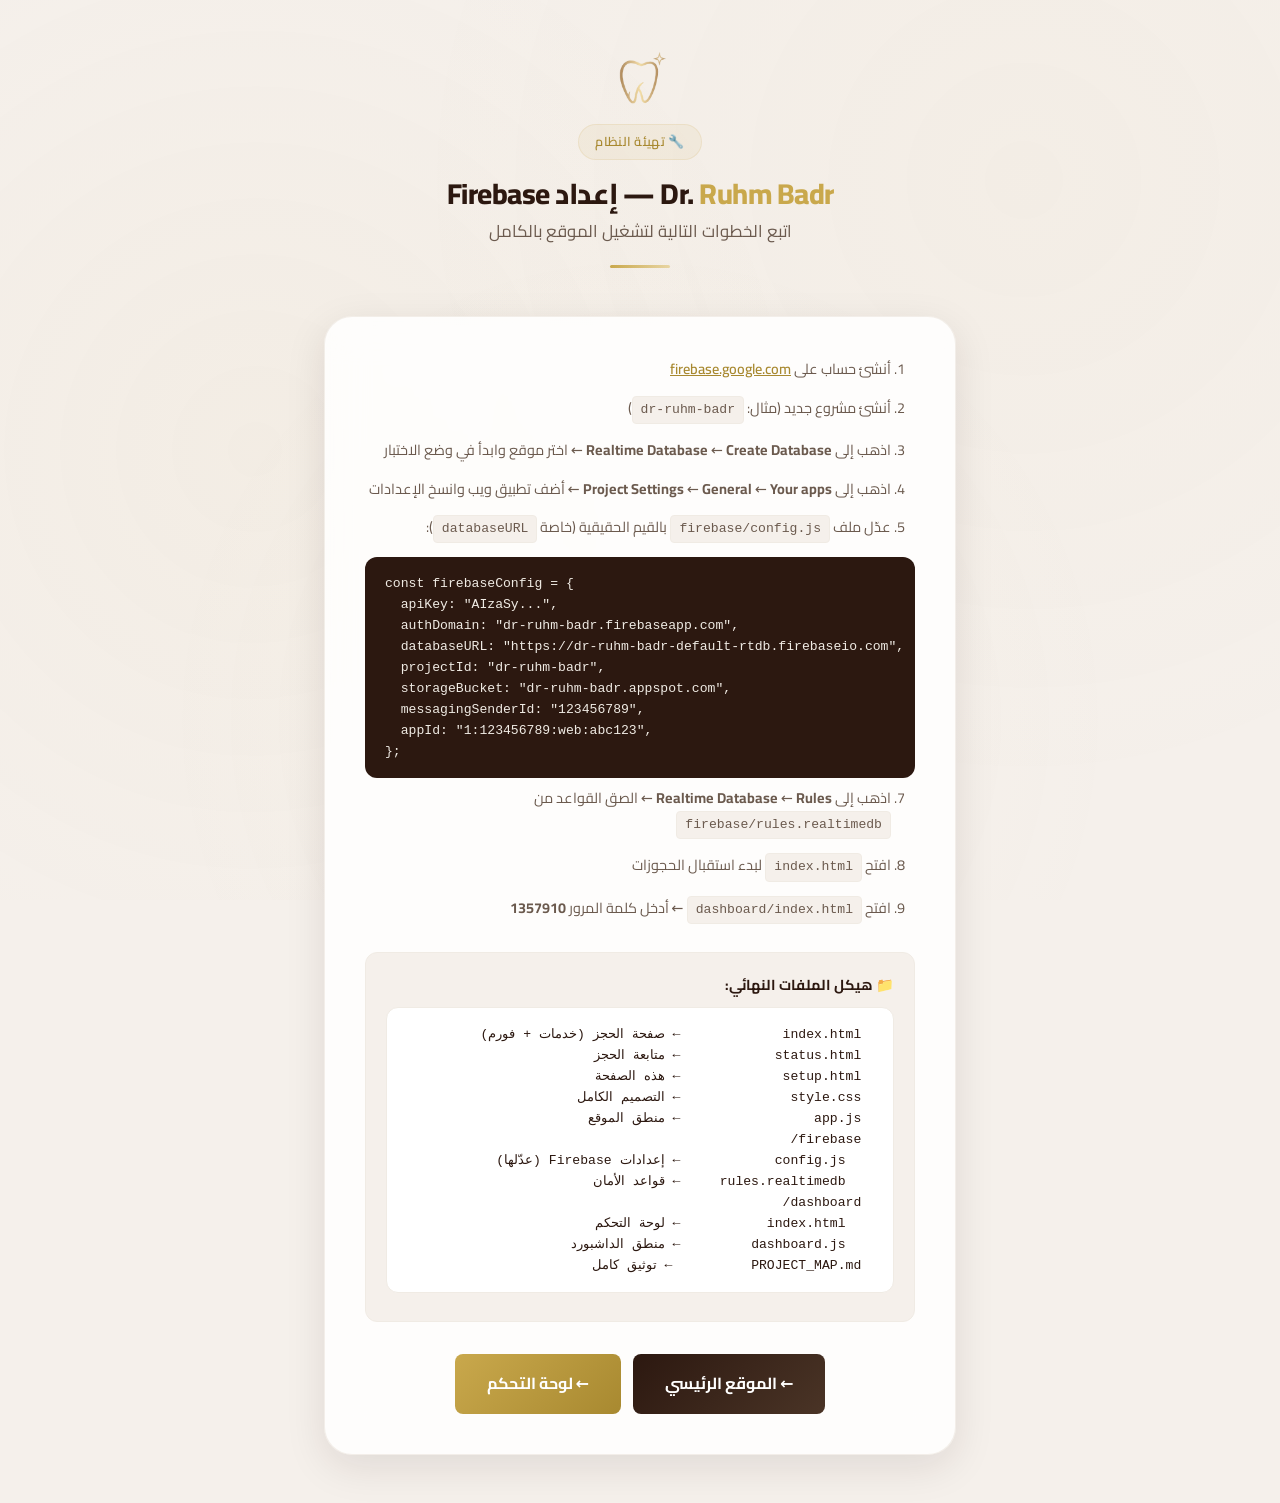
<file: setup.html>
<!DOCTYPE html>
<html lang="ar" dir="rtl">
<head>
  <meta charset="UTF-8">
  <meta name="viewport" content="width=device-width, initial-scale=1.0">
  <title>تهيئة Firebase - Dr. Ruhm Badr</title>
  <link href="https://fonts.googleapis.com/css2?family=Cairo:wght@400;500;600;700;800&display=swap" rel="stylesheet">

  <link rel="stylesheet" href="style.css">
  <style>
    ol { padding-right: 24px; }
    li { margin-bottom: 14px; font-size: 0.9rem; line-height: 1.7; color: var(--text-secondary); }
    code {
      background: var(--bg);
      padding: 2px 8px;
      border-radius: 4px;
      font-size: 0.82rem;
      direction: ltr;
      display: inline-block;
      border: 1px solid var(--border-light);
    }
    pre {
      background: var(--text-primary);
      color: #f0ebe4;
      padding: 16px 20px;
      border-radius: 12px;
      font-size: 0.82rem;
      direction: ltr;
      text-align: left;
      overflow-x: auto;
      margin: 8px 0;
      line-height: 1.6;
    }
  </style>
</head>
<body>
  <div class="page-wrap bg-pattern">
    <div class="page-content" style="max-width:680px;">
      <header class="site-header">
        <div style="margin-bottom:12px;">
          <img src="logo.png"
               alt="Dr. Ruhm Badr" style="height:56px;width:auto;">
        </div>
        <div class="badge">🔧 تهيئة النظام</div>
        <h1 style="font-size:1.8rem;">Dr. <span class="gold">Ruhm Badr</span> — إعداد Firebase</h1>
        <p class="subtitle">اتبع الخطوات التالية لتشغيل الموقع بالكامل</p>
        <div class="divider"></div>
      </header>

      <div class="glass-card-premium" style="padding:40px;">
        <ol>
          <li>أنشئ حساب على <a href="https://firebase.google.com" target="_blank" style="color:var(--gold-dark);font-weight:600;">firebase.google.com</a></li>
          <li>أنشئ مشروع جديد (مثال: <code>dr-ruhm-badr</code>)</li>
          <li>اذهب إلى <strong>Realtime Database</strong> ← <strong>Create Database</strong> ← اختر موقع وابدأ في وضع الاختبار</li>
          <li>اذهب إلى <strong>Project Settings</strong> ← <strong>General</strong> ← <strong>Your apps</strong> ← أضف تطبيق ويب وانسخ الإعدادات</li>
          <li>عدّل ملف <code>firebase/config.js</code> بالقيم الحقيقية (خاصة <code>databaseURL</code>):</li>
        </ol>

        <pre>const firebaseConfig = {
  apiKey: "AIzaSy...",
  authDomain: "dr-ruhm-badr.firebaseapp.com",
  databaseURL: "https://dr-ruhm-badr-default-rtdb.firebaseio.com",
  projectId: "dr-ruhm-badr",
  storageBucket: "dr-ruhm-badr.appspot.com",
  messagingSenderId: "123456789",
  appId: "1:123456789:web:abc123",
};</pre>

        <ol start="7">
          <li>اذهب إلى <strong>Realtime Database</strong> ← <strong>Rules</strong> ← الصق القواعد من <code>firebase/rules.realtimedb</code></li>
          <li>افتح <code>index.html</code> لبدء استقبال الحجوزات</li>
          <li>افتح <code>dashboard/index.html</code> ← أدخل كلمة المرور <strong>1357910</strong></li>
        </ol>

        <div style="margin-top:28px;padding:20px;background:var(--bg);border-radius:12px;border:1px solid var(--border-light);">
          <p style="font-weight:700;margin-bottom:10px;font-size:0.9rem;">📁 هيكل الملفات النهائي:</p>
          <pre style="background:var(--surface);color:var(--text-primary);border:1px solid var(--border-light);padding:16px;font-size:0.82rem;direction:rtl;text-align:right;">
  index.html             ← صفحة الحجز (خدمات + فورم)
  status.html            ← متابعة الحجز
  setup.html             ← هذه الصفحة
  style.css              ← التصميم الكامل
  app.js                 ← منطق الموقع
  firebase/
    config.js            ← إعدادات Firebase (عدّلها)
    rules.realtimedb     ← قواعد الأمان
  dashboard/
    index.html           ← لوحة التحكم
    dashboard.js         ← منطق الداشبورد
  PROJECT_MAP.md          ← توثيق كامل</pre>
        </div>

        <div style="text-align:center;margin-top:32px;display:flex;gap:12px;justify-content:center;flex-wrap:wrap;">
          <a href="index.html" class="btn btn-primary">← الموقع الرئيسي</a>
          <a href="dashboard/index.html" class="btn btn-gold">← لوحة التحكم</a>
        </div>
      </div>
    </div>
  </div>
</body>
</html>
</file>
<file: style.css>
/* ============================================================
   Dr. Ruhm Badr — Premium Design System
   Warm gold neon · Coffee-white palette · Apple-inspired
   ============================================================ */

:root {
  --bg: #F5F0EB;
  --bg-light: #FAF7F4;
  --surface: #FFFFFF;
  --surface-hover: #FDFBF9;
  --border: #E8E0D6;
  --border-light: #F0EBE4;

  --text-primary: #2C1810;
  --text-secondary: #6B5A4E;
  --text-muted: #A89888;

  --gold: #C9A84C;
  --gold-light: #E8D5A3;
  --gold-dark: #A88930;
  --gold-glow: rgba(201, 168, 76, 0.25);
  --gold-subtle: rgba(201, 168, 76, 0.08);

  --shadow-sm: 0 1px 3px rgba(44, 24, 16, 0.06);
  --shadow-md: 0 4px 16px rgba(44, 24, 16, 0.08);
  --shadow-lg: 0 12px 40px rgba(44, 24, 16, 0.1);
  --shadow-xl: 0 24px 60px rgba(44, 24, 16, 0.12);

  --radius-sm: 8px;
  --radius-md: 14px;
  --radius-lg: 20px;
  --radius-xl: 28px;

  --font: 'Cairo', system-ui, -apple-system, sans-serif;
  --transition: 0.35s cubic-bezier(0.22, 1, 0.36, 1);
}

* { margin: 0; padding: 0; box-sizing: border-box; }

html { scroll-behavior: smooth; }

body {
  font-family: var(--font);
  background: var(--bg);
  color: var(--text-primary);
  min-height: 100vh;
  line-height: 1.7;
  direction: rtl;
  -webkit-font-smoothing: antialiased;
}

/* ── Premium Animations ── */

@keyframes gold-pulse {
  0%, 100% {
    box-shadow: 0 0 8px var(--gold-glow), 0 0 16px var(--gold-glow);
  }
  50% {
    box-shadow: 0 0 16px var(--gold-glow), 0 0 32px rgba(201, 168, 76, 0.35), 0 0 48px rgba(201, 168, 76, 0.15);
  }
}

@keyframes gold-glow-text {
  0%, 100% {
    text-shadow: 0 0 8px rgba(201, 168, 76, 0.3);
  }
  50% {
    text-shadow: 0 0 16px rgba(201, 168, 76, 0.5), 0 0 32px rgba(201, 168, 76, 0.2);
  }
}

@keyframes shimmer {
  0% { background-position: -200% center; }
  100% { background-position: 200% center; }
}

@keyframes fade-up {
  from { opacity: 0; transform: translateY(24px); }
  to { opacity: 1; transform: translateY(0); }
}

@keyframes fade-in {
  from { opacity: 0; }
  to { opacity: 1; }
}

@keyframes scale-in {
  from { opacity: 0; transform: scale(0.92); }
  to { opacity: 1; transform: scale(1); }
}

@keyframes slide-right {
  from { opacity: 0; transform: translateX(-20px); }
  to { opacity: 1; transform: translateX(0); }
}

@keyframes float-subtle {
  0%, 100% { transform: translateY(0); }
  50% { transform: translateY(-6px); }
}

.gold-glow {
  animation: gold-pulse 3s ease-in-out infinite;
}

.gold-text-glow {
  animation: gold-glow-text 3s ease-in-out infinite;
}

.float-element {
  animation: float-subtle 4s ease-in-out infinite;
}

/* ── Background Pattern ── */

.bg-pattern {
  position: relative;
}

.bg-pattern::before {
  content: '';
  position: fixed;
  inset: 0;
  background-image:
    radial-gradient(circle at 20% 50%, rgba(201, 168, 76, 0.04) 0%, transparent 50%),
    radial-gradient(circle at 80% 20%, rgba(201, 168, 76, 0.03) 0%, transparent 50%),
    radial-gradient(circle at 50% 80%, rgba(232, 213, 163, 0.04) 0%, transparent 50%);
  pointer-events: none;
  z-index: 0;
}

/* ── Glass Card ── */

.glass-card {
  background: var(--surface);
  border: 1px solid var(--border-light);
  border-radius: var(--radius-lg);
  box-shadow: var(--shadow-sm);
  transition: box-shadow var(--transition), transform var(--transition);
}

.glass-card:hover {
  box-shadow: var(--shadow-md);
}

.glass-card-premium {
  background: rgba(255, 255, 255, 0.85);
  backdrop-filter: blur(20px);
  -webkit-backdrop-filter: blur(20px);
  border: 1px solid rgba(232, 224, 214, 0.5);
  border-radius: var(--radius-xl);
  box-shadow: var(--shadow-lg);
}

/* ── Layout ── */

.page-wrap {
  min-height: 100vh;
  position: relative;
  z-index: 1;
}

.page-content {
  position: relative;
  z-index: 2;
  max-width: 800px;
  margin: 0 auto;
  padding: 48px 24px;
}

@media (max-width: 768px) {
  .page-content { padding: 32px 16px; }
}

/* ── Header ── */

.site-header {
  text-align: center;
  margin-bottom: 48px;
  animation: fade-up 0.8s ease-out;
}

.site-header .badge {
  display: inline-flex;
  align-items: center;
  gap: 6px;
  padding: 6px 16px;
  background: var(--gold-subtle);
  color: var(--gold-dark);
  border-radius: 100px;
  font-size: 0.8rem;
  font-weight: 600;
  letter-spacing: 0.3px;
  margin-bottom: 16px;
  border: 1px solid rgba(201, 168, 76, 0.15);
}

.site-header h1 {
  font-size: 2.8rem;
  font-weight: 800;
  color: var(--text-primary);
  line-height: 1.2;
  margin-bottom: 8px;
  letter-spacing: -0.5px;
}

.site-header h1 .gold {
  color: var(--gold);
}

.site-header .subtitle {
  font-size: 1.05rem;
  color: var(--text-secondary);
  font-weight: 400;
  max-width: 480px;
  margin: 0 auto;
  line-height: 1.6;
}

.site-header .divider {
  width: 60px;
  height: 3px;
  background: linear-gradient(90deg, var(--gold), var(--gold-light));
  border-radius: 4px;
  margin: 20px auto 0;
}

@media (max-width: 768px) {
  .site-header h1 { font-size: 2rem; }
  .site-header .subtitle { font-size: 0.95rem; }
}

/* ── Navigation Bar (Apple-like) ── */

.nav-bar {
  position: fixed;
  top: 0;
  left: 0;
  right: 0;
  z-index: 100;
  background: rgba(245, 240, 235, 0.85);
  backdrop-filter: blur(20px);
  -webkit-backdrop-filter: blur(20px);
  border-bottom: 1px solid rgba(232, 224, 214, 0.5);
  padding: 0 24px;
  height: 56px;
  display: flex;
  align-items: center;
  justify-content: center;
}

.nav-bar-inner {
  width: 100%;
  max-width: 800px;
  display: flex;
  align-items: center;
  justify-content: space-between;
}

.nav-bar .logo {
  font-weight: 700;
  font-size: 0.95rem;
  color: var(--text-primary);
}

.nav-bar .logo .gold { color: var(--gold); }

.nav-bar nav {
  display: flex;
  gap: 24px;
  align-items: center;
}

.nav-bar nav a {
  text-decoration: none;
  font-size: 0.85rem;
  font-weight: 500;
  color: var(--text-secondary);
  transition: color var(--transition);
  position: relative;
}

.nav-bar nav a::after {
  content: '';
  position: absolute;
  bottom: -4px;
  left: 0;
  right: 0;
  height: 2px;
  background: var(--gold);
  transform: scaleX(0);
  transition: transform var(--transition);
  border-radius: 2px;
}

.nav-bar nav a:hover { color: var(--text-primary); }
.nav-bar nav a:hover::after { transform: scaleX(1); }

/* ── Services Section ── */

.section-title {
  font-size: 1.6rem;
  font-weight: 700;
  color: var(--text-primary);
  margin-bottom: 4px;
}

.section-subtitle {
  font-size: 0.95rem;
  color: var(--text-secondary);
  margin-bottom: 28px;
}

.services-grid {
  display: grid;
  grid-template-columns: repeat(auto-fit, minmax(220px, 1fr));
  gap: 14px;
  margin-bottom: 40px;
}

.service-card {
  background: var(--surface);
  border: 1px solid var(--border-light);
  border-radius: var(--radius-md);
  padding: 24px 20px;
  cursor: pointer;
  transition: all var(--transition);
  position: relative;
  overflow: hidden;
}

.service-card::before {
  content: '';
  position: absolute;
  top: 0;
  left: 0;
  right: 0;
  height: 3px;
  background: linear-gradient(90deg, var(--gold), var(--gold-light));
  transform: scaleX(0);
  transition: transform var(--transition);
  transform-origin: right;
}

.service-card:hover {
  border-color: var(--gold-light);
  box-shadow: var(--shadow-md);
  transform: translateY(-2px);
}

.service-card:hover::before { transform: scaleX(1); }

.service-card.selected {
  border-color: var(--gold);
  background: linear-gradient(135deg, rgba(201, 168, 76, 0.05), rgba(232, 213, 163, 0.08));
  box-shadow: 0 0 0 2px var(--gold), var(--shadow-md);
}

.service-card.selected::before { transform: scaleX(1); }

.service-card .icon {
  width: 44px;
  height: 44px;
  border-radius: 12px;
  background: var(--gold-subtle);
  display: flex;
  align-items: center;
  justify-content: center;
  font-size: 1.3rem;
  margin-bottom: 12px;
  transition: background var(--transition);
}

.service-card.selected .icon {
  background: rgba(201, 168, 76, 0.18);
}

.service-card h3 {
  font-size: 1rem;
  font-weight: 700;
  color: var(--text-primary);
  margin-bottom: 4px;
}

.service-card p {
  font-size: 0.82rem;
  color: var(--text-muted);
  line-height: 1.5;
}

.service-card .check {
  position: absolute;
  top: 12px;
  left: 12px;
  width: 22px;
  height: 22px;
  border-radius: 50%;
  border: 2px solid var(--border);
  display: flex;
  align-items: center;
  justify-content: center;
  font-size: 0.7rem;
  transition: all var(--transition);
  color: transparent;
}

.service-card.selected .check {
  background: var(--gold);
  border-color: var(--gold);
  color: white;
}

.service-price {
  display: inline-block;
  margin-top: 10px;
  padding: 4px 14px;
  background: linear-gradient(135deg, var(--gold), var(--gold-dark));
  color: white;
  border-radius: 100px;
  font-size: 0.85rem;
  font-weight: 700;
  direction: ltr;
}

.service-price::before {
  content: '';
  margin-left: 4px;
}

.service-card.selected .service-price {
  box-shadow: 0 0 12px var(--gold-glow);
}

/* ── Features Section ── */

.features-grid {
  display: grid;
  grid-template-columns: repeat(auto-fit, minmax(200px, 1fr));
  gap: 16px;
  margin-top: 8px;
}

.feature-card {
  background: var(--surface);
  border: 1px solid var(--border-light);
  border-radius: var(--radius-md);
  padding: 28px 24px;
  text-align: center;
  transition: all var(--transition);
  position: relative;
  overflow: hidden;
}

.feature-card::after {
  content: '';
  position: absolute;
  bottom: 0;
  left: 20%;
  right: 20%;
  height: 3px;
  background: linear-gradient(90deg, transparent, var(--gold), transparent);
  border-radius: 4px;
  opacity: 0;
  transition: opacity var(--transition);
}

.feature-card:hover {
  border-color: var(--gold-light);
  box-shadow: var(--shadow-md);
  transform: translateY(-3px);
}

.feature-card:hover::after { opacity: 1; }

.feature-icon {
  width: 56px;
  height: 56px;
  margin: 0 auto 14px;
  border-radius: 16px;
  background: var(--gold-subtle);
  display: flex;
  align-items: center;
  justify-content: center;
  font-size: 1.5rem;
  transition: all var(--transition);
}

.feature-card:hover .feature-icon {
  background: rgba(201, 168, 76, 0.15);
  transform: scale(1.05);
}

.feature-card h3 {
  font-size: 1rem;
  font-weight: 700;
  color: var(--text-primary);
  margin-bottom: 6px;
}

.feature-card p {
  font-size: 0.82rem;
  color: var(--text-muted);
  line-height: 1.6;
}

@media (max-width: 480px) {
  .services-grid { grid-template-columns: 1fr; }
  .features-grid { grid-template-columns: 1fr; }
}


/* ── Booking Form ── */

.form-card {
  padding: 40px;
  margin-bottom: 40px;
}

@media (max-width: 768px) {
  .form-card { padding: 28px 20px; }
}

.form-group {
  margin-bottom: 20px;
}

.form-group label {
  display: block;
  font-size: 0.85rem;
  font-weight: 600;
  color: var(--text-secondary);
  margin-bottom: 6px;
}

.form-input {
  width: 100%;
  padding: 14px 16px;
  border: 1.5px solid var(--border);
  border-radius: var(--radius-sm);
  font-size: 0.95rem;
  background: var(--bg-light);
  color: var(--text-primary);
  transition: all var(--transition);
  outline: none;
  font-family: inherit;
  direction: rtl;
}

.form-input:focus {
  border-color: var(--gold);
  box-shadow: 0 0 0 4px var(--gold-subtle);
  background: var(--surface);
}

.form-input::placeholder {
  color: var(--text-muted);
}

/* ── Button ── */

.btn {
  display: inline-flex;
  align-items: center;
  justify-content: center;
  gap: 8px;
  padding: 16px 32px;
  border: none;
  border-radius: var(--radius-sm);
  font-size: 1rem;
  font-weight: 700;
  font-family: inherit;
  cursor: pointer;
  transition: all var(--transition);
  text-decoration: none;
  text-align: center;
  position: relative;
  overflow: hidden;
}

.btn-primary {
  background: linear-gradient(135deg, var(--text-primary), #4A3426);
  color: white;
}

.btn-primary:hover {
  transform: translateY(-2px);
  box-shadow: 0 8px 24px rgba(44, 24, 16, 0.2);
}

.btn-primary:active {
  transform: translateY(0);
}

.btn-primary:disabled {
  opacity: 0.5;
  cursor: not-allowed;
  transform: none;
}

.btn-gold {
  background: linear-gradient(135deg, var(--gold), var(--gold-dark));
  color: white;
}

.btn-gold:hover {
  transform: translateY(-2px);
  box-shadow: 0 8px 24px var(--gold-glow);
}

.btn-outline {
  background: transparent;
  border: 1.5px solid var(--border);
  color: var(--text-primary);
}

.btn-outline:hover {
  border-color: var(--gold);
  color: var(--gold-dark);
  background: var(--gold-subtle);
}

.btn-full { width: 100%; }

/* ── Messages ── */

.msg-error {
  color: #b91c1c;
  font-size: 0.85rem;
  padding: 12px 16px;
  background: #fef2f2;
  border: 1px solid #fecaca;
  border-radius: var(--radius-sm);
  margin-bottom: 16px;
  display: none;
}

.msg-error.show { display: block; animation: fade-in 0.3s ease; }

/* ── Success View ── */

.success-view {
  text-align: center;
  animation: scale-in 0.7s ease-out;
}

.success-icon {
  width: 80px;
  height: 80px;
  margin: 0 auto 24px;
  border-radius: 50%;
  background: linear-gradient(135deg, var(--gold), var(--gold-light));
  display: flex;
  align-items: center;
  justify-content: center;
  font-size: 2.2rem;
  color: white;
}

.success-number {
  font-size: 4.5rem;
  font-weight: 900;
  color: var(--text-primary);
  letter-spacing: 2px;
  margin: 8px 0;
  line-height: 1;
}

@media (max-width: 768px) {
  .success-number { font-size: 3.2rem; }
}

.success-label {
  color: var(--text-muted);
  font-size: 0.9rem;
  margin-bottom: 24px;
}

/* ── Status Badge ── */

.badge {
  display: inline-block;
  padding: 4px 14px;
  border-radius: 100px;
  font-size: 0.78rem;
  font-weight: 600;
}

.badge-pending { background: #fef3c7; color: #92400e; }
.badge-accepted { background: #dcfce7; color: #166534; }
.badge-rejected { background: #fee2e2; color: #991b1b; }
.badge-arrived { background: #dbeafe; color: #1e40af; }
.badge-cancelled { background: #fef3c7; color: #92400e; }

/* ── Toast ── */

.toast {
  position: fixed;
  top: 72px;
  left: 50%;
  transform: translateX(-50%);
  background: var(--text-primary);
  color: white;
  padding: 14px 28px;
  border-radius: var(--radius-sm);
  font-weight: 600;
  font-size: 0.9rem;
  z-index: 9999;
  opacity: 0;
  transition: opacity 0.3s;
  pointer-events: none;
  box-shadow: 0 8px 24px rgba(44, 24, 16, 0.15);
  white-space: nowrap;
}

.toast.show { opacity: 1; }

/* ── Footer ── */

.site-footer {
  text-align: center;
  padding: 40px 0 24px;
  color: var(--text-muted);
  font-size: 0.82rem;
  border-top: 1px solid var(--border-light);
  margin-top: 48px;
}

@media (max-width: 480px) {
  .site-footer { padding: 24px 0 16px; font-size: 0.75rem; }
  .site-footer > div { gap: 8px !important; }
}

.site-footer .gold { color: var(--gold); }

/* ── Phone Badge ── */

.phone-badge {
  display: inline-flex;
  align-items: center;
  gap: 8px;
  padding: 10px 24px;
  background: linear-gradient(135deg, var(--gold), var(--gold-dark));
  color: white;
  border-radius: 100px;
  font-weight: 700;
  font-size: 1.05rem;
  direction: ltr;
  text-decoration: none;
  transition: all 0.3s ease;
  box-shadow: 0 4px 20px rgba(201, 168, 76, 0.3);
  letter-spacing: 0.5px;
}

.phone-badge:hover {
  transform: translateY(-2px);
  box-shadow: 0 8px 30px rgba(201, 168, 76, 0.45);
  color: white;
}

.phone-badge svg {
  width: 18px;
  height: 18px;
}

.footer-phone {
  display: inline-flex;
  align-items: center;
  gap: 6px;
  color: var(--gold-dark);
  text-decoration: none;
  font-weight: 600;
  font-size: 0.85rem;
  direction: ltr;
  transition: color 0.2s;
}

.footer-phone:hover { color: var(--gold); }

.footer-phone svg {
  width: 14px;
  height: 14px;
}

/* ── Table ── */

.table-wrap {
  overflow-x: auto;
  background: var(--surface);
  border-radius: var(--radius-md);
  box-shadow: var(--shadow-sm);
  border: 1px solid var(--border-light);
}

table {
  width: 100%;
  border-collapse: collapse;
  min-width: 640px;
}

th {
  text-align: right;
  padding: 14px 16px;
  font-size: 0.78rem;
  font-weight: 600;
  color: var(--text-muted);
  background: var(--bg);
  border-bottom: 1px solid var(--border-light);
  text-transform: uppercase;
  letter-spacing: 0.5px;
}

td {
  padding: 14px 16px;
  font-size: 0.88rem;
  border-bottom: 1px solid var(--border-light);
  color: var(--text-primary);
}

tr:hover td { background: var(--surface-hover); }

/* ── Stats ── */

.stats-row {
  display: grid;
  grid-template-columns: repeat(auto-fit, minmax(140px, 1fr));
  gap: 12px;
  margin-bottom: 24px;
}

.stat-card {
  background: var(--surface);
  border-radius: var(--radius-sm);
  padding: 18px 16px;
  box-shadow: var(--shadow-sm);
  border: 1px solid var(--border-light);
}

.stat-card .num {
  font-size: 1.6rem;
  font-weight: 800;
  color: var(--text-primary);
  line-height: 1.2;
}

.stat-card .label {
  font-size: 0.75rem;
  color: var(--text-muted);
  margin-top: 2px;
}

/* ── Search ── */

.search-box input {
  padding: 10px 16px;
  border: 1.5px solid var(--border);
  border-radius: var(--radius-sm);
  font-size: 0.85rem;
  background: var(--bg-light);
  color: var(--text-primary);
  width: 240px;
  outline: none;
  font-family: inherit;
  transition: all var(--transition);
}

.search-box input:focus {
  border-color: var(--gold);
  box-shadow: 0 0 0 3px var(--gold-subtle);
  background: var(--surface);
}

/* ── Modal ── */

.modal-overlay {
  display: none;
  position: fixed;
  inset: 0;
  background: rgba(44, 24, 16, 0.3);
  backdrop-filter: blur(4px);
  z-index: 500;
  align-items: center;
  justify-content: center;
  padding: 20px;
}

.modal-overlay.active { display: flex; }

.modal {
  background: var(--surface);
  border-radius: var(--radius-lg);
  padding: 32px;
  width: 100%;
  max-width: 440px;
  box-shadow: var(--shadow-xl);
  animation: scale-in 0.3s ease;
}

.modal h3 {
  font-size: 1.15rem;
  font-weight: 700;
  margin-bottom: 16px;
}

.modal .form-textarea {
  width: 100%;
  padding: 14px 16px;
  border: 1.5px solid var(--border);
  border-radius: var(--radius-sm);
  font-size: 0.9rem;
  background: var(--bg-light);
  color: var(--text-primary);
  outline: none;
  font-family: inherit;
  resize: vertical;
  min-height: 100px;
  transition: all var(--transition);
}

.modal .form-textarea:focus {
  border-color: var(--gold);
  box-shadow: 0 0 0 4px var(--gold-subtle);
}

.modal-actions {
  display: flex;
  gap: 10px;
  margin-top: 20px;
  justify-content: flex-end;
}

/* ── Sidebar (Dashboard) ── */

.sidebar {
  width: 250px;
  background: var(--text-primary);
  color: white;
  display: flex;
  flex-direction: column;
  position: fixed;
  top: 0;
  right: 0;
  height: 100vh;
  z-index: 100;
  transition: transform 0.3s;
}

.sidebar h2 {
  font-size: 1.05rem;
  text-align: center;
  padding: 28px 20px;
  border-bottom: 1px solid rgba(255, 255, 255, 0.08);
  margin-bottom: 8px;
  font-weight: 700;
}

.sidebar h2 .gold { color: var(--gold); }
.sidebar h2 small {
  display: block;
  font-size: 0.68rem;
  font-weight: 400;
  opacity: 0.5;
  margin-top: 4px;
}

.sidebar nav a {
  display: flex;
  align-items: center;
  gap: 10px;
  padding: 14px 24px;
  color: rgba(255, 255, 255, 0.6);
  text-decoration: none;
  font-size: 0.88rem;
  transition: all 0.2s;
  cursor: pointer;
  border-right: 3px solid transparent;
}

.sidebar nav a:hover,
.sidebar nav a.active {
  background: rgba(255, 255, 255, 0.06);
  color: white;
}

.sidebar nav a.active { border-right-color: var(--gold); }

.sidebar .logout-btn {
  margin-top: auto;
  padding: 16px 24px;
  border-top: 1px solid rgba(255, 255, 255, 0.08);
  color: rgba(255, 255, 255, 0.4);
  cursor: pointer;
  font-size: 0.82rem;
  display: flex;
  align-items: center;
  gap: 8px;
  transition: color 0.2s;
}

.sidebar .logout-btn:hover { color: white; }

.main-area {
  margin-right: 250px;
  flex: 1;
  padding: 28px 32px;
  min-height: 100vh;
}

.dash-layout { display: flex; min-height: 100vh; }

.dash-header {
  display: flex;
  justify-content: space-between;
  align-items: center;
  margin-bottom: 24px;
  flex-wrap: wrap;
  gap: 12px;
}

.dash-header h2 {
  font-size: 1.4rem;
  font-weight: 700;
}

@media (max-width: 768px) {
  .sidebar { transform: translateX(100%); width: 220px; }
  .sidebar.open { transform: translateX(0); }
  .main-area { margin-right: 0; padding: 16px; }
  .search-box input { width: 160px; }
  .stats-row { grid-template-columns: repeat(2, 1fr); }
}

/* ── Chat ── */

.chat-widget {
  position: fixed;
  bottom: 24px;
  left: 24px;
  z-index: 999;
}

.chat-toggle {
  width: 56px;
  height: 56px;
  border-radius: 50%;
  background: linear-gradient(135deg, var(--gold), var(--gold-dark));
  color: white;
  border: none;
  font-size: 1.4rem;
  cursor: pointer;
  transition: all var(--transition);
  box-shadow: 0 4px 16px var(--gold-glow);
}

.chat-toggle:hover { transform: scale(1.08); box-shadow: 0 6px 24px var(--gold-glow); }

.chat-panel {
  position: fixed;
  bottom: 88px;
  left: 24px;
  width: 340px;
  background: var(--surface);
  border-radius: var(--radius-md);
  box-shadow: var(--shadow-xl);
  border: 1px solid var(--border);
  z-index: 999;
  display: none;
  overflow: hidden;
}

.chat-panel.open { display: block; animation: fade-up 0.3s ease; }

.chat-header {
  padding: 14px 16px;
  background: var(--text-primary);
  color: white;
  display: flex;
  justify-content: space-between;
  align-items: center;
  font-size: 0.85rem;
}

.chat-header button {
  background: none;
  border: none;
  color: rgba(255, 255, 255, 0.7);
  cursor: pointer;
  font-size: 1.1rem;
  transition: color 0.2s;
}

.chat-header button:hover { color: white; }

.chat-msgs {
  height: 270px;
  overflow-y: auto;
  padding: 14px;
  background: var(--bg);
}

.chat-msgs .msg {
  margin-bottom: 10px;
  max-width: 82%;
  padding: 10px 16px;
  border-radius: 14px;
  font-size: 0.85rem;
  line-height: 1.5;
  word-wrap: break-word;
  animation: fade-up 0.2s ease;
}

.chat-msgs .msg.patient {
  background: var(--surface);
  color: var(--text-primary);
  border: 1px solid var(--border-light);
}

.chat-msgs .msg.doctor {
  background: var(--text-primary);
  color: white;
  margin-right: auto;
}

.chat-input-wrap {
  display: flex;
  padding: 10px;
  gap: 8px;
  border-top: 1px solid var(--border-light);
}

.chat-input-wrap input {
  flex: 1;
  padding: 10px 14px;
  border: 1.5px solid var(--border);
  border-radius: var(--radius-sm);
  font-size: 0.85rem;
  outline: none;
  font-family: inherit;
  background: var(--bg-light);
  transition: all var(--transition);
}

.chat-input-wrap input:focus {
  border-color: var(--gold);
  box-shadow: 0 0 0 3px var(--gold-subtle);
}

.chat-input-wrap button {
  padding: 10px 20px;
  background: var(--text-primary);
  color: white;
  border: none;
  border-radius: var(--radius-sm);
  font-size: 0.85rem;
  cursor: pointer;
  font-weight: 600;
  transition: background 0.2s;
}

.chat-input-wrap button:hover { background: #4A3426; }

/* ── Login ── */

.login-page {
  min-height: 100vh;
  display: flex;
  align-items: center;
  justify-content: center;
  background: var(--bg);
  padding: 20px;
}

.login-card {
  background: var(--surface);
  border-radius: var(--radius-xl);
  padding: 48px 40px;
  box-shadow: var(--shadow-xl);
  border: 1px solid var(--border-light);
  width: 100%;
  max-width: 400px;
  text-align: center;
}

.login-card h1 { font-size: 1.5rem; font-weight: 800; margin-bottom: 4px; }
.login-card h1 .gold { color: var(--gold); }
.login-card p { color: var(--text-muted); font-size: 0.9rem; margin-bottom: 32px; }

/* ── Settings ── */

.settings-card {
  background: var(--surface);
  border-radius: var(--radius-md);
  padding: 32px;
  box-shadow: var(--shadow-sm);
  border: 1px solid var(--border-light);
  max-width: 560px;
}

.settings-card .form-group { margin-bottom: 20px; }

.settings-card input,
.settings-card select {
  width: 100%;
  padding: 12px 14px;
  border: 1.5px solid var(--border);
  border-radius: var(--radius-sm);
  font-size: 0.9rem;
  outline: none;
  background: var(--bg-light);
  color: var(--text-primary);
  font-family: inherit;
  transition: all var(--transition);
}

.settings-card input:focus,
.settings-card select:focus {
  border-color: var(--gold);
  box-shadow: 0 0 0 3px var(--gold-subtle);
  background: var(--surface);
}

.days-grid {
  display: flex;
  gap: 10px;
  flex-wrap: wrap;
}

.days-grid label {
  display: flex;
  align-items: center;
  gap: 6px;
  font-size: 0.88rem;
  cursor: pointer;
  padding: 8px 14px;
  border: 1.5px solid var(--border);
  border-radius: var(--radius-sm);
  transition: all var(--transition);
}

.days-grid label:has(input:checked) {
  background: var(--gold-subtle);
  border-color: var(--gold);
  color: var(--gold-dark);
}

.days-grid input[type="checkbox"] { width: auto; accent-color: var(--gold); }

.view-section { display: none; }
.view-section.active { display: block; animation: fade-up 0.3s ease; }

/* ── Responsive tweaks ── */

@media (max-width: 640px) {
  .site-header h1 { font-size: 1.8rem; }
  .site-header .subtitle { font-size: 0.9rem; }
  .section-title { font-size: 1.2rem; }
  .nav-bar nav { gap: 12px; }
  .nav-bar nav a { font-size: 0.78rem; }
  .phone-badge { font-size: 0.9rem !important; padding: 8px 18px !important; }
  .phone-badge svg { width: 15px !important; height: 15px !important; }
  .service-card { padding: 18px 14px; }
  .feature-card { padding: 20px 16px; }
  .feature-icon { width: 48px; height: 48px; font-size: 1.2rem; }
  .service-price { font-size: 0.78rem; }
}

/* ── Remove tap highlight & disable text selection ── */

* {
  -webkit-tap-highlight-color: transparent !important;
  outline: none;
  -webkit-user-select: none;
  -moz-user-select: none;
  -ms-user-select: none;
  user-select: none;
}

a, button, [onclick], .service-card, .nav-bar a, .phone-badge, .footer-phone, .action-btn {
  -webkit-tap-highlight-color: transparent !important;
  -webkit-touch-callout: none;
}

input, textarea, .chat-input-wrap input, .service-price-input {
  -webkit-user-select: text;
  -moz-user-select: text;
  -ms-user-select: text;
  user-select: text;
}

input:focus, textarea:focus, a:focus, button:focus {
  outline: none !important;
  box-shadow: none !important;
}

/* ── Scrollbar Styling ── */

::-webkit-scrollbar { width: 6px; }
::-webkit-scrollbar-track { background: var(--bg); }
::-webkit-scrollbar-thumb { background: var(--border); border-radius: 3px; }
::-webkit-scrollbar-thumb:hover { background: var(--text-muted); }
</file>
